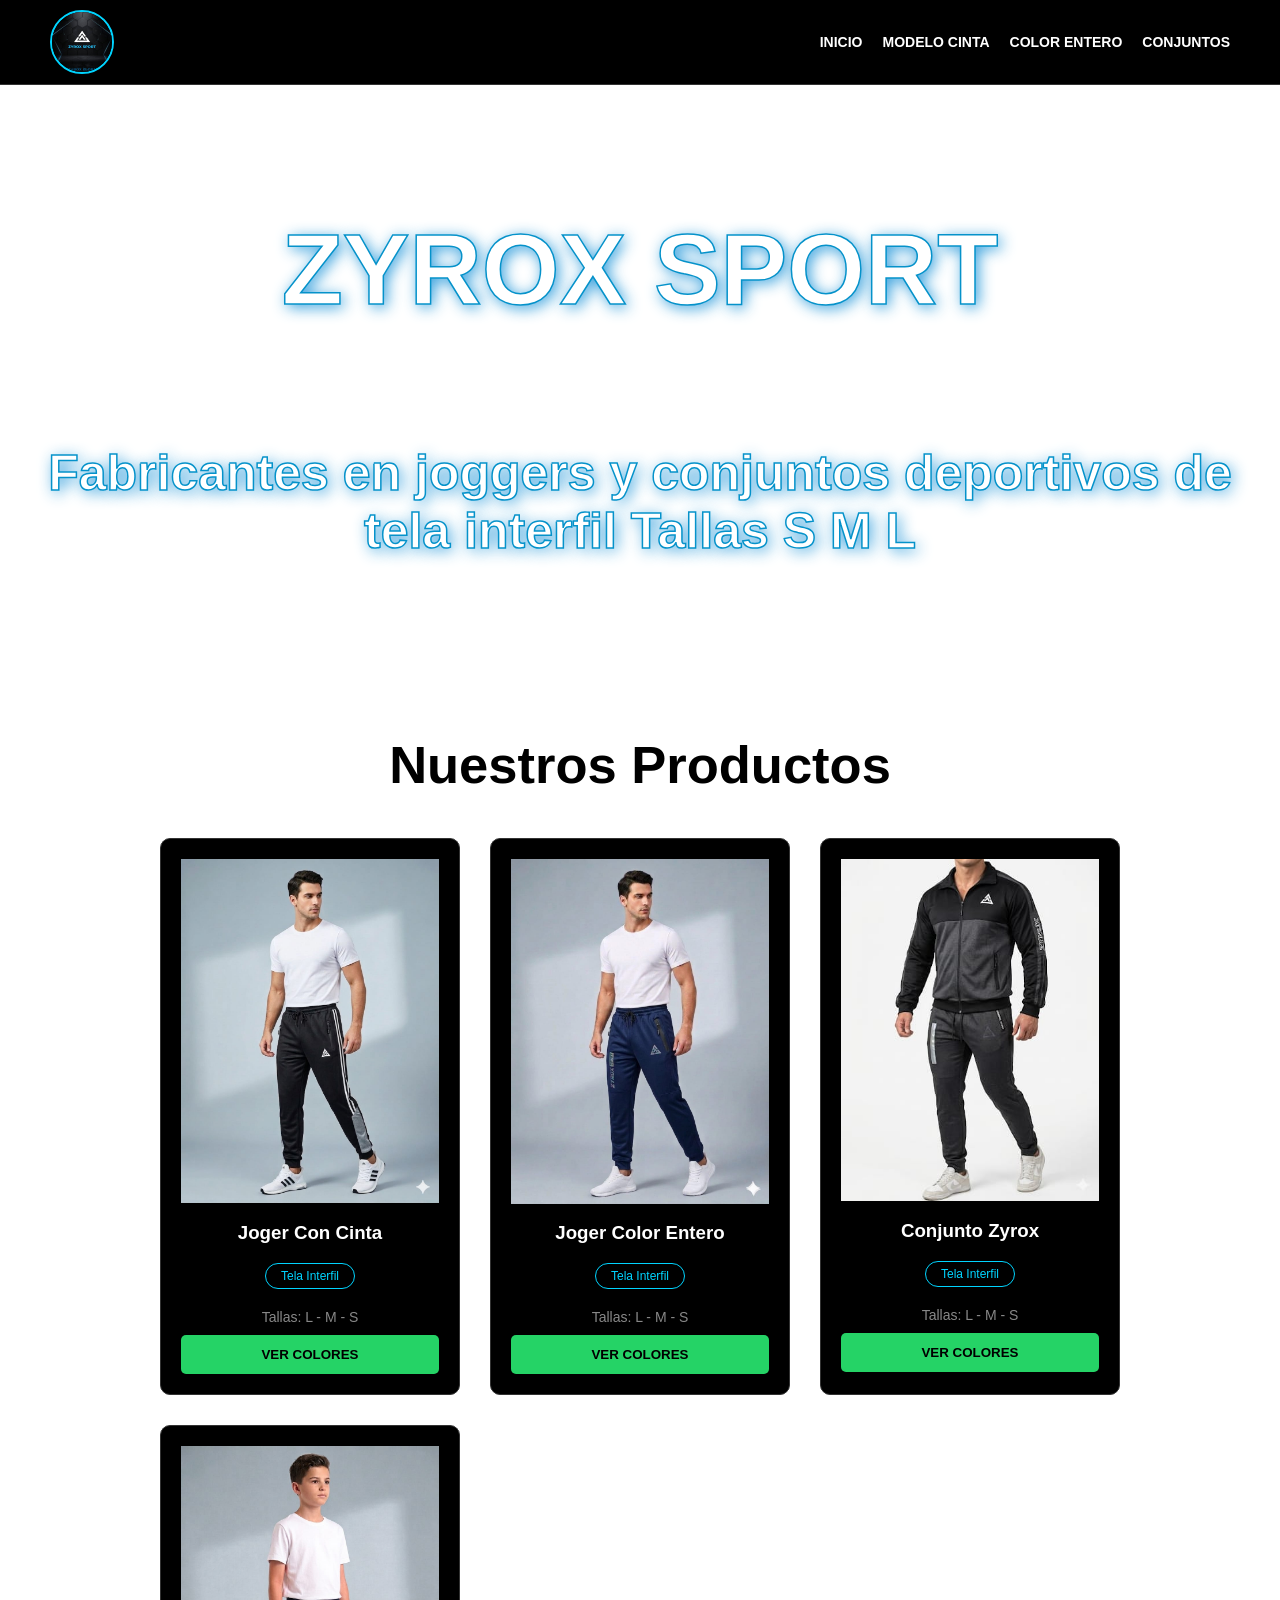
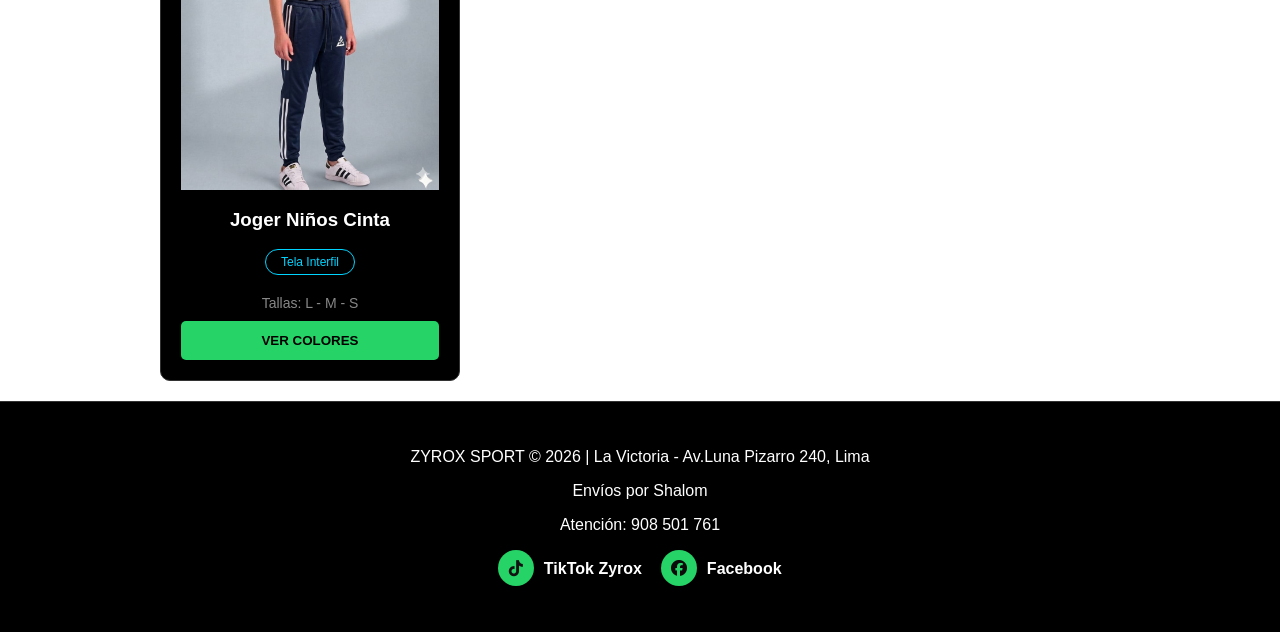
<file: index.html>
<!DOCTYPE html>
<html lang="es">
<head>
    <meta charset="UTF-8">
    <meta name="viewport" content="width=device-width, initial-scale=1.0">
    <title>ZYROX SPORT - Tienda Oficial</title>
    <link rel="stylesheet" href="style.css">
</head>
<body>


    <nav>
        <img class="logo" src="img/logo.jpeg" alt="">
        <ul class="nav-links">
            <li><a href="#inicio">Inicio</a></li>
            <li><a href="./cinta/cinta.html">Modelo cinta</a></li>
            <li><a href="./color entero/enteo.html">Color Entero</a></li>
            <li><a href="./conjuntos/conjunto.html">Conjuntos</a></li>
        </ul>
    </nav>

    <header class="hero" id="inicio">
        <h1>ZYROX SPORT</h1>
        <p>Fabricantes en joggers y conjuntos deportivos de tela interfil Tallas S M L</p>
    </header>

    <main class="container" id="productos">
        <div class="section-title">
            <h2>Nuestros Productos</h2>
        </div>

        <div class="product-grid">
            <div class="product-card">
                <a href="cinta/cinta.html">
                    <img src="img/cinta.jpeg" alt="Conjunto Zyrox" class="product-img">
                    <h3>Joger Con Cinta</h3>
                    <span class="badge-tela">Tela Interfil</span>
                    <p class="tallas">Tallas: L - M - S</p>
                    <button class="btn-buy" onclick="window.location.href='cinta/cinta.html'">VER COLORES</button>
                </a>
            </div>

            <div class="product-card">
                <a href="color entero/enteo.html">
                    <img src="color entero/img_Entero/marino_entero.jpeg" alt="Conjunto Zyrox" class="product-img">
                    <h3>Joger Color Entero</h3>
                    <span class="badge-tela">Tela Interfil</span>
                    <p class="tallas">Tallas: L - M - S</p>
                    <button class="btn-buy" onclick="window.location.href='entero/entero.html'">VER COLORES</button>
                </a>
            </div>

            <div class="product-card">
                <a href="conjuntos/conjunto.html">
                    <img src="conjuntos/img_conjunto/rata_conjunto.jpeg" alt="Conjunto Zyrox" class="product-img">
                    <h3>Conjunto Zyrox</h3>
                    <span class="badge-tela">Tela Interfil</span>
                    <p class="tallas">Tallas: L - M - S</p>
                    <button class="btn-buy" onclick="window.location.href='nino/nino.html'">VER COLORES</button>
                </a>
            </div>
            <div class="product-card">
                <a href="color entero/enteo.html">
                    <img src="img/niño.jpeg" alt="Conjunto Zyrox" class="product-img">
                    <h3>Joger Niños Cinta</h3>
                    <span class="badge-tela">Tela Interfil</span>
                    <p class="tallas">Tallas: L - M - S</p>
                    <button class="btn-buy" onclick="window.location.href='nino/nino.html'">VER COLORES</button>
                </a>
            </div>
        </div>
    </main>

  <link rel="stylesheet" href="https://cdnjs.cloudflare.com/ajax/libs/font-awesome/6.5.1/css/all.min.css">

<link rel="stylesheet" href="https://cdnjs.cloudflare.com/ajax/libs/font-awesome/6.5.1/css/all.min.css">

<link rel="stylesheet" href="https://cdnjs.cloudflare.com/ajax/libs/font-awesome/6.5.1/css/all.min.css">

<footer id="contacto">
    <p>ZYROX SPORT &copy; 2026 | La Victoria - Av.Luna Pizarro 240, Lima</p>
    <p>Envíos por Shalom</p>
    <p>Atención: 908 501 761</p>
    <p>
        <a href="https://www.tiktok.com/@zyrox.sport" target="_blank" style="color: white; text-decoration: none; margin-right: 15px; font-weight: bold;">
            <i class="fa-brands fa-tiktok" style="background-color: #25d366; color: #121212; padding: 8px; border-radius: 50%; width: 20px; height: 20px; text-align: center; line-height: 20px; margin-right: 5px;"></i> TikTok Zyrox
        </a>
        <a href="https://www.facebook.com/tu_pagina" target="_blank" style="color: white; text-decoration: none; font-weight: bold;">
            <i class="fa-brands fa-facebook" style="background-color: #25d366; color: #0b0b0b; padding: 8px; border-radius: 50%; width: 20px; height: 20px; text-align: center; line-height: 20px; margin-right: 5px;"></i> Facebook
        </a>
    </p>
</footer>
</footer>
    <script src="pedirWasap.js"></script>
</body>
</html>
</file>
<file: style.css>
/* ==========================================================================
   1. VARIABLES DE COLOR Y ESTILOS GENERALES
   ========================================================================== */
:root {
    --oscuro: #000000;
    --cian: #00d4ff;
    --blanco: #ffffff;
    --gris: #888888;
}

body {
    margin: 0;
    font-family: 'Arial', sans-serif;
    background-color: var(--blanco);
    color: var(--blanco);
    scroll-behavior: smooth;
}

/* ==========================================================================
   2. NAVEGACIÓN (HEADER & NAV)
   ========================================================================== */
nav {
    background-color: #000;
    padding: 10px 50px;
    display: flex;
    justify-content: space-between;
    align-items: center;
    border-bottom: 1px solid #333;
    position: sticky;
    top: 0;
    z-index: 1000;
}

.logo {
    width: 60px;
    height: 60px;
    border-radius: 50%;
    border: 2px solid var(--cian);
    object-fit: cover;
}

.nav-links {
    list-style: none;
    display: flex;
    gap: 20px;
}

.nav-links a {
    color: var(--blanco);
    text-decoration: none;
    text-transform: uppercase;
    font-size: 14px;
    font-weight: bold;
    transition: color 0.3s ease;
}

.nav-links a:hover {
    color: var(--cian);
}

/* ==========================================================================
   3. HERO SECTION (BANNER PRINCIPAL)
   ========================================================================== */
.hero {
    font-size: 50px;
    font-weight: 900;
    color: var(--blanco);
    height: 65vh;
    display: flex;
    flex-direction: column;
    justify-content: center;
    align-items: center;
    text-align: center;
    background: url('https://i.postimg.cc/sfS6R2dB/91c4b65b-64ec-4a17-880d-65f75333178a.jpg');
    background-size: cover;
    background-position: center;
    -webkit-text-stroke: 1.5px #0592ca; 
    text-shadow: 3px 3px 15px rgba(18, 142, 214, 0.9);
    padding: 20px;
    box-sizing: border-box;
}

/* ==========================================================================
   4. SECCIÓN DE PRODUCTOS PRINCIPALES
   ========================================================================== */
.container { 
    padding: 20px 10%; 
}

.section-title {
    color: var(--oscuro);
    text-align: center;
    font-size: 35px;
}

.product-grid {
    display: grid;
    grid-template-columns: repeat(auto-fit, minmax(250px, 300px)); 
    gap: 30px;
    justify-content: center; 
}

.product-card {
    background-color: var(--oscuro);
    padding: 20px;
    border-radius: 10px;
    text-align: center;
    border: 1px solid #333;
    display: flex;
    flex-direction: column;
    align-items: center; 
    transition: transform 0.3s ease, border-color 0.3s ease;
}

.product-card:hover {
    transform: translateY(-5px);
    border-color: var(--cian);
}

.product-card a {
    text-decoration: none; 
    color: inherit;        
    width: 100%;
    display: flex;
    flex-direction: column;
    align-items: center;
}

/* Contenedor para proteger el redondeo de bordes */
.product-img-container {
    width: 100%;
    max-width: 220px;   
    height: 280px;      
    border-radius: 8px;
    overflow: hidden;
    margin-bottom: 15px;
}

.product-img {
    width: 100%;
    height: 100%;
    object-fit: cover;  
    display: block;
}

.badge-tela {
    display: inline-block;
    border: 1px solid var(--cian);
    color: var(--cian);
    padding: 5px 15px;
    font-size: 12px;
    border-radius: 20px;
    margin-bottom: 10px;
}

.tallas {
    margin: 10px 0;
    color: var(--gris);
    font-size: 14px;
}

.btn-buy {
      background-color: #25d366;    
    color:var(--oscuro);
    border: none;
    padding: 12px 20px;
    width: 100%;
    margin-top: auto; 
    cursor: pointer;
    font-weight: bold;
    border-radius: 5px;
    transition: background 0.3s;
}

.btn-buy:hover {
    background-color: #1ebe57;
    color:var(--blanco);
    font-size:16px;
}

/* ==========================================================================
   5. SECCIÓN DE TARJETAS DE COLORES DISPONIBLES
   ========================================================================== */
#colores-seccion {
    padding: 60px 20px;
    background-color: var(--oscuro);
    text-align: center;
}

.colores-grid {
    display: flex;
    flex-wrap: wrap;
    justify-content: center;
    gap: 25px;
    margin-top: 30px;
}

.color-card-v2 {
    background-color: var(--oscuro);
    border: 1px solid #333;
    border-radius: 12px;
    padding: 20px 15px;
    width: 230px;                    
    display: flex;
    flex-direction: column;
    align-items: center;
    box-shadow: 0 8px 24px rgba(0, 0, 0, 0.5);
    transition: transform 0.3s ease, border-color 0.3s ease;
}

.color-card-v2:hover {
    transform: translateY(-5px);
    border-color: #25d366; 
}

.color-img-container {
    width: 100%;
    height: 250px;
    border-radius: 8px;
    overflow: hidden;
    margin-bottom: 15px;
}

.color-img-real {
    width: 100%;
    height: 100%;
    object-fit: cover; 
}

.color-card-v2 h4 {
    color: var(--blanco);
    font-size: 18px;
    margin: 10px 0;
    font-weight: 600;
}

.color-card-v2 .badge-tela {
    display: inline-block;
    border: 1px solid var(--cian);
    color: var(--cian);
    padding: 5px 15px;
    font-size: 12px;
    border-radius: 20px;
    margin-bottom: 10px;
}

.badge-stock {
    color: var(--gris);
    font-size: 14px;
    margin: 5px 0 0 0;
}

/* ==========================================================================
   6. FOOTER (PIE DE PÁGINA)
   ========================================================================== */
footer {
    padding: 30px;
    text-align: center;
    background-color: var(--oscuro);
    border-top: 1px solid #333;
}

/* ==========================================================================
   7. VENTANA EMERGENTE (MODAL SELECCIÓN WHATSAPP)
   ========================================================================== */
.modal-wa {
    display: none;
    position: fixed;
    z-index: 2000;
    left: 0;
    top: 0;
    width: 100%;
    height: 100%;
    background-color: rgba(0, 0, 0, 0.8);
    justify-content: center;
    align-items: center;
    padding: 20px;
    box-sizing: border-box;
}

.modal-wa-content {
    background-color: #111111;
    border: 1px solid #333;
    border-radius: 12px;
    padding: 24px 20px;
    width: 100%;
    max-width: 320px;
    text-align: center;
    box-shadow: 0 8px 32px rgba(0, 212, 255, 0.2);
    animation: aparecerModal 0.3s ease-out;
}

.modal-wa-content h3 {
    margin-top: 0;
    font-size: 16px;
    color: var(--blanco);
    font-weight: bold;
}

.btn-wa-opt {
    background-color: #1f1f1f;
    color: var(--blanco);
    border: 1px solid #444;
    padding: 12px;
    width: 100%;
    margin-bottom: 12px;
    cursor: pointer;
    border-radius: 6px;
    font-weight: bold;
    font-size: 13px;
    transition: background 0.2s, border-color 0.2s, color 0.2s;
    text-align: left;
}

.btn-wa-opt:hover {
    background-color: #25d366;
    color: #000000;
    border-color: #25d366;
}

.btn-wa-cancel {
    background-color: transparent;
    color: var(--gris);
    border: none;
    padding: 8px;
    width: 100%;
    cursor: pointer;
    font-size: 13px;
}

.btn-wa-cancel:hover {
    color: var(--blanco);
}

@keyframes aparecerModal {
    from { transform: scale(0.9); opacity: 0; }
    to { transform: scale(1); opacity: 1; }
}

/* ==========================================================================
   8. MODO RESPONSIVO (TABLETS & CELULARES)
   ========================================================================== */

/* 📱 MODO CELULAR (Proporcional, 2 columnas, imágenes completas y redondeadas) */
@media (max-width: 600px) {
    nav {
        padding: 15px 20px;
        flex-direction: column; 
        gap: 15px;
    }

    .nav-links {
        padding: 0;
        margin: 0;
        gap: 15px;
        justify-content: center;
        width: 100%;
    }

    .nav-links a {
        font-size: 12px; 
    }

    .hero {
        font-size: 15px; 
        height: 50vh;    
        -webkit-text-stroke: 1px #0592ca;
    }

    .container {
        padding: 30px 4%; 
    }

    /* Forzar filas de 2 manteniendo estética */
    .product-grid {
        grid-template-columns: repeat(2, 1fr) !important; 
        gap: 12px;
        max-width: 100%;
    }

    .colores-grid {
        display: grid !important;
        grid-template-columns: repeat(2, 1fr) !important;
        gap: 12px;
        max-width: 100%;
    }

    .product-card, .color-card-v2 {
        padding: 10px 6px; 
        width: 100% !important;
        box-sizing: border-box;
    }

    /* Solución para imágenes completas manteniendo redondeado */
    .product-img-container, .color-img-container {
        height: 170px; 
        border-radius: 8px; 
        overflow: hidden; 
        margin-bottom: 10px;
    }

    .product-img, .color-img-real {
        object-fit: contain !important; 
    }

    /* Ajuste de textos proporcionales */
    .section-title {
        font-size: 20px;
    }

    .product-card h3, .color-card-v2 h4 {
        font-size: 13px;
        margin: 5px 0;
    }

    .product-card .badge-tela, .color-card-v2 .badge-tela {
        font-size: 9px;         
        padding: 3px 8px;
        margin-bottom: 6px;
    }

    .product-card .tallas, .color-card-v2 .badge-stock {
        font-size: 10px;        
        margin: 4px 0;
    }

    .btn-buy {
        padding: 8px 6px;       
        font-size: 10px;        
    }
    
    .modal-wa-content h3 {
        font-size: 14px;
    }
    
    .btn-wa-opt {
        font-size: 11px;
        padding: 10px;
    }
}

/* 慶 MODO TABLET */
@media (min-width: 601px) and (max-width: 992px) {
    nav {
        padding: 10px 30px;
    }

    .hero {
        font-size: 40px; 
        height: 55vh;
    }

    .container {
        padding: 40px 5%;
    }

    .product-grid {
        grid-template-columns: repeat(2, 1fr); 
        gap: 20px;
    }
    
    .colores-grid {
        display: grid !important;
        grid-template-columns: repeat(2, 1fr) !important;
        gap: 20px;
    }
    
    .color-card-v2 {
        width: 100% !important;
    }
}
</file>
